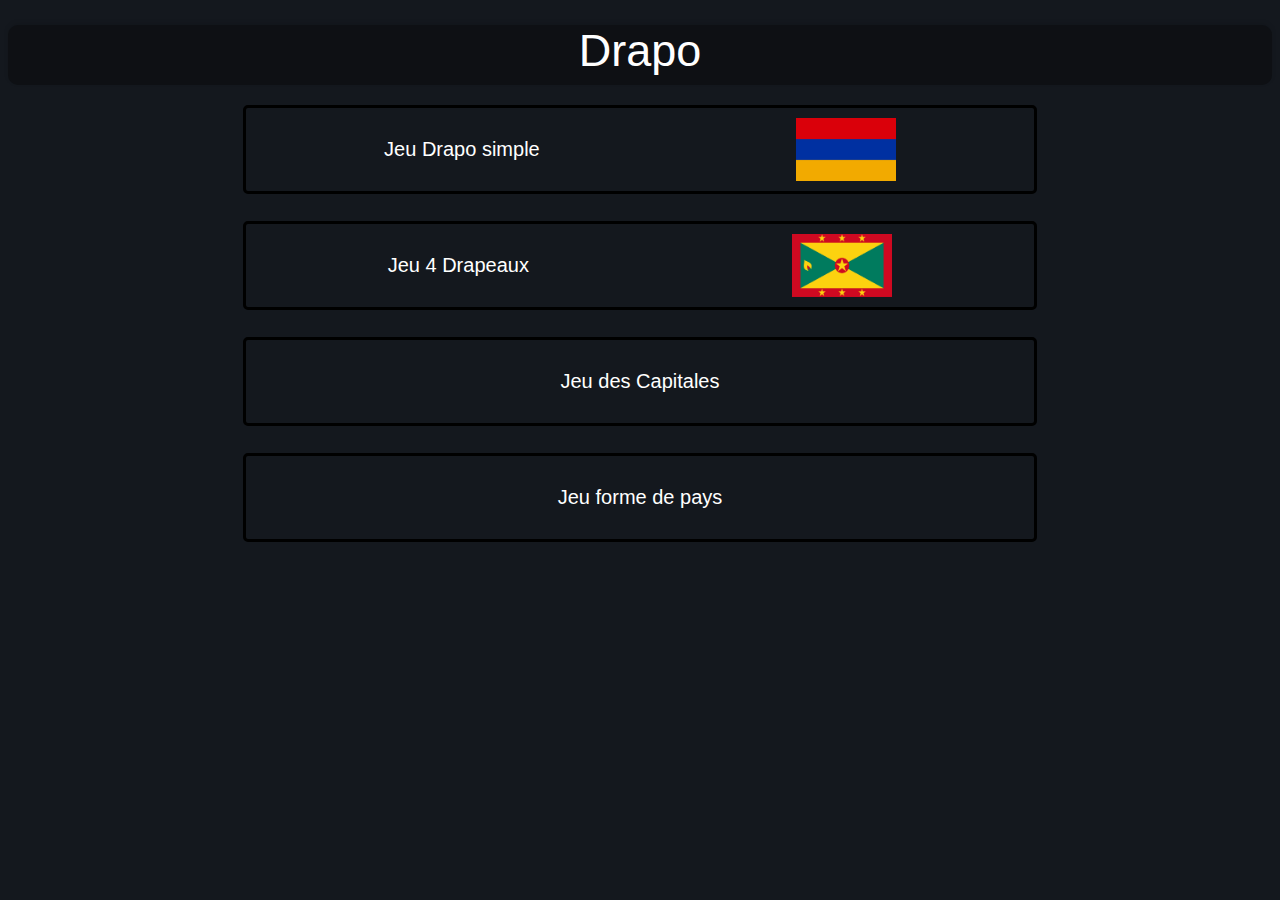
<file: index.html>
<!DOCTYPE html>
<html lang="fr">
<head>
    <meta charset="UTF-8">
    <meta name="viewport" content="width=device-width, initial-scale=1.0">
    <title>Drapo</title>
    <link href="css/index.css" type="text/css" rel="stylesheet" />

</head>
<body>
    <script src="javascript/index.js"></script>

    <div class="header" >
        <p>Drapo</p>
    </div>
    
    <a href="drapo_1.html">
        <div class="menu">
            <p>Jeu Drapo simple</p>
            <img id="randomImage1" alt="Drapeau1">
        </div>
    </a>

    <a href="drapo_2.html">
        <div class="menu">
            <p>Jeu 4 Drapeaux</p>
            <img id="randomImage2" alt="Drapeau2">
        </div>
    </a>

    <a href="capitales/capitale.html">
        <div class="menu">
            <p>Jeu des Capitales</p>
        </div>
    </a>

    <a href="shape_to_pays.html">
        <div class="menu">
            <p>Jeu forme de pays</p>
        </div>
    </a>

    <!-- <div class="copyright">
        <p>Copyright ma queue</p>
    </div> -->

    
</body>
</html>
</file>
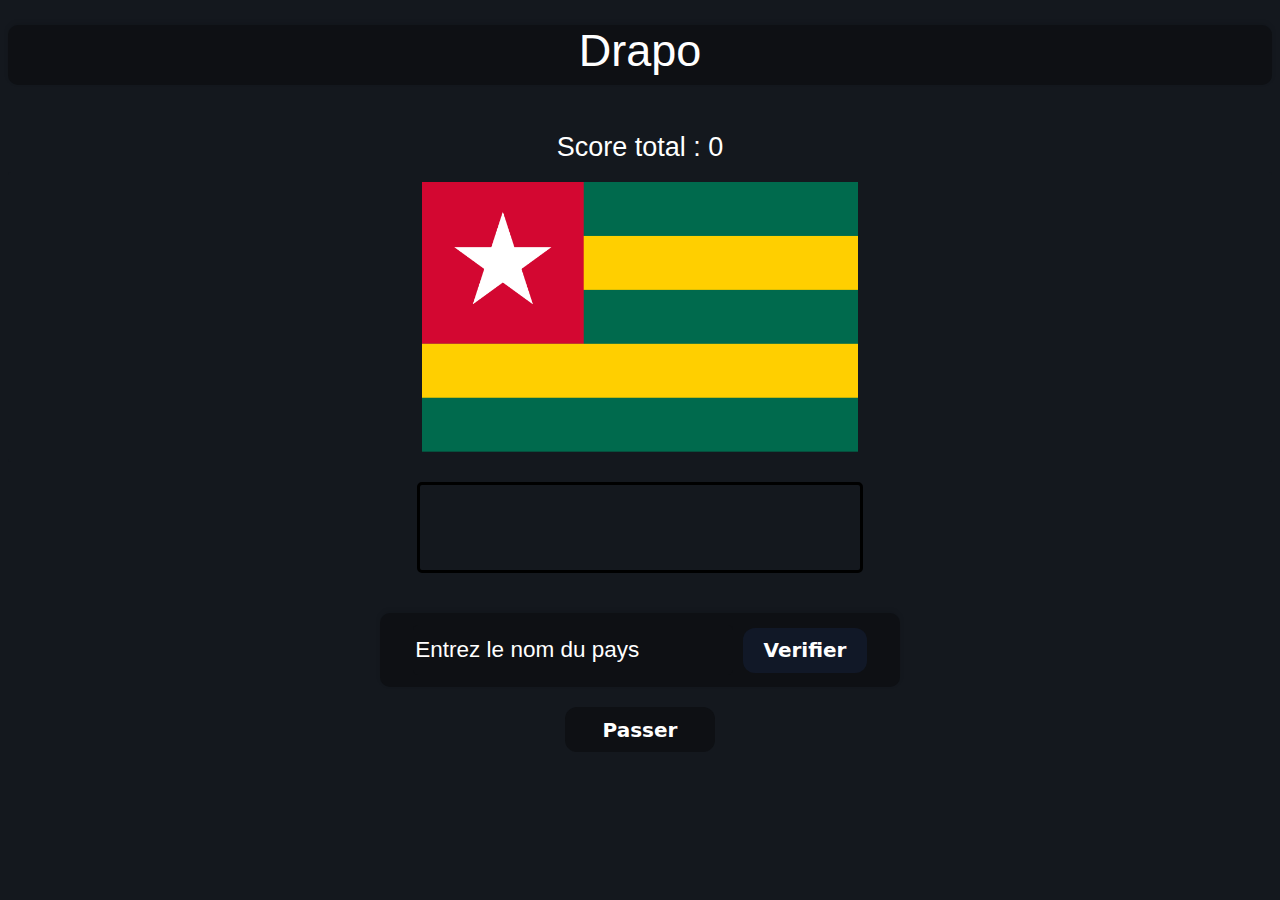
<file: drapo_1.html>
<!DOCTYPE html>
<html lang="fr">
<head>
    <meta charset="UTF-8">
    <meta name="viewport" content="width=device-width, initial-scale=1.0">
    <title>Drapo</title>
    <link href="css/drapo_1.css" type="text/css" rel="stylesheet" />

</head>
<body>
    <script src="javascript/drapo_1.js"></script>
    <div class="en-tete" >
        <p><a href="index.html">Drapo</a></p>
    </div>

    <div class="display-score">
        <p>Score total : <span id="score">0</span> </p>
    </div>

    <div id="box-drapeau">
        <img id="randomImage" alt="Drapeau">
    </div>
    
    <div class="display-box-essai" id="display-box1"></div>

    <div id="input-box" class="display-reponse">
        <input  type="text" id="text-input" placeholder="Entrez le nom du pays" autocomplete="off">
        <button  onclick="addText()">Verifier</button>
    </div>
    <div class="btn-nsp">
        <button onclick="passer()">Passer</button>
    </div>


    
</body>
</html>
</file>
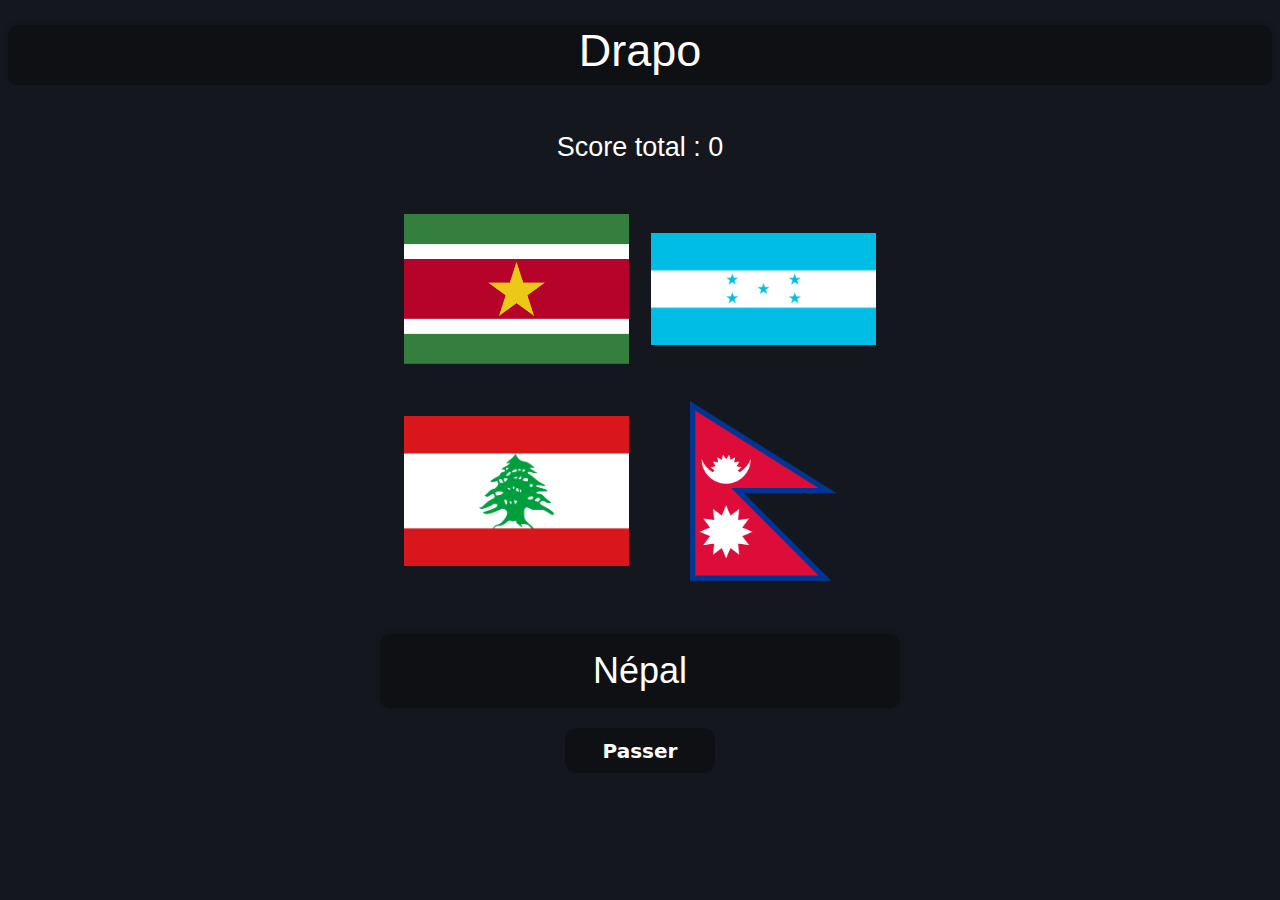
<file: drapo_2.html>
<!DOCTYPE html>
<html lang="fr">
<head>
    <meta charset="UTF-8">
    <meta name="viewport" content="width=device-width, initial-scale=1.0">
    <title>Drapo</title>
    <link href="css/drapo_2.css" type="text/css" rel="stylesheet" />

</head>
<body>
    <script src="javascript/drapo_2.js"></script>
    <div class="header" >
        <p><a href="index.html">Drapo</a></p>
    </div>

    <div class="display-score">
        <p>Score total : <span id="score-drapeau2">0</span> </p>
    </div>

    
    
    <div class="display-nom-pays" id="display-nom"></div>

    <div class="choix-drapeau">
        <div id="box-choix-drapeau1" class="box-choix-drapeau">
            <div class="image-container" id="image-container1">
                <img id="choix-drapeau1" alt="Drapeau 1" class="drapeau">
                <button class="invisible-button" id="invisible-button1" onclick="testResponse('choix-drapeau1')"></button>
            </div>

            <div class="image-container" id="image-container2">
                <img id="choix-drapeau2" alt="Drapeau 2" class="drapeau">
                <button class="invisible-button" id="invisible-button2" onclick="testResponse('choix-drapeau2')"></button>
            </div>
        </div>
    
        <div id="box-choix-drapeau2" class="box-choix-drapeau">
            <div class="image-container" id="image-container3">
                <img id="choix-drapeau3" alt="Drapeau 3" class="drapeau">
                <button class="invisible-button" id="invisible-button3" onclick="testResponse('choix-drapeau3')"></button>
            </div>

            <div class="image-container" id="image-container4">
                <img id="choix-drapeau4" alt="Drapeau 4" class="drapeau">
                <button class="invisible-button" id="invisible-button4" onclick="testResponse('choix-drapeau4')"></button>
            </div>
        </div>
    </div>
    

    <div id="input-box" class="display-reponse">
        <p id="nom-random"></p>
    </div>
    <div class="btn-nsp">
        <button onclick="testResponse('passer')">Passer</button>
    </div>


    
</body>
</html>
</file>
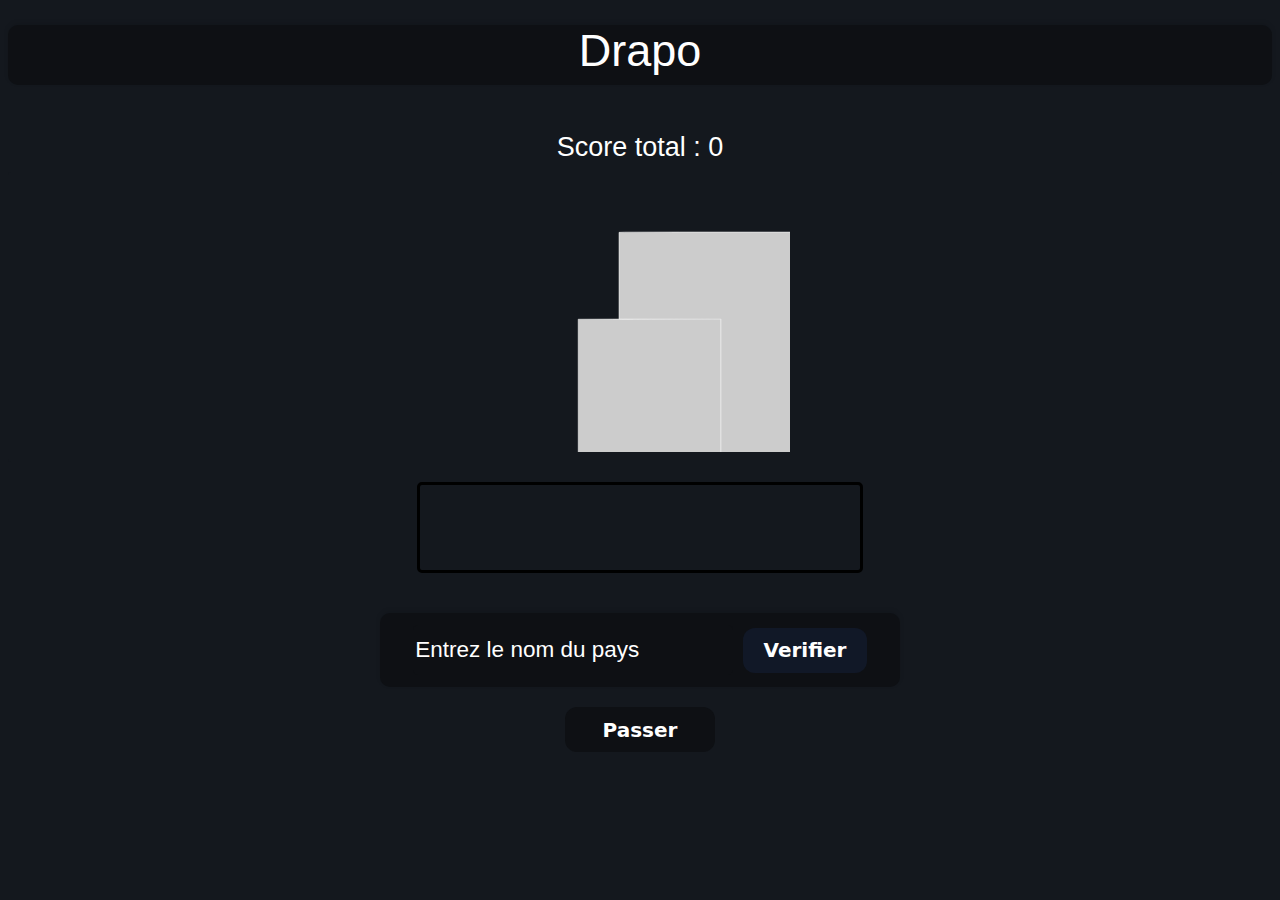
<file: shape_to_pays.html>
<!DOCTYPE html>
<html lang="fr">
<head>
    <meta charset="UTF-8">
    <meta name="viewport" content="width=device-width, initial-scale=1.0">
    <title>Drapo</title>
    <link href="css/shape_to_pays.css" type="text/css" rel="stylesheet" />

</head>
<body>
    <script src="javascript/shape_to_pays.js"></script>
    
    <div class="en-tete" >
        <p><a href="index.html">Drapo</a></p>
    </div>

    <div class="display-score">
        <p>Score total : <span id="score">0</span> </p>
    </div>

    <div id="box-drapeau">
        <img id="randomImage" alt="Drapeau">
    </div>
    
    <div class="display-box-essai" id="display-box1"></div>

    <div id="input-box" class="display-reponse">
        <input  type="text" id="text-input" placeholder="Entrez le nom du pays" autocomplete="off">
        <button  onclick="addText()">Verifier</button>
    </div>
    <div class="btn-nsp">
        <button onclick="passer()">Passer</button>
    </div>
    
</body>
</html>
</file>
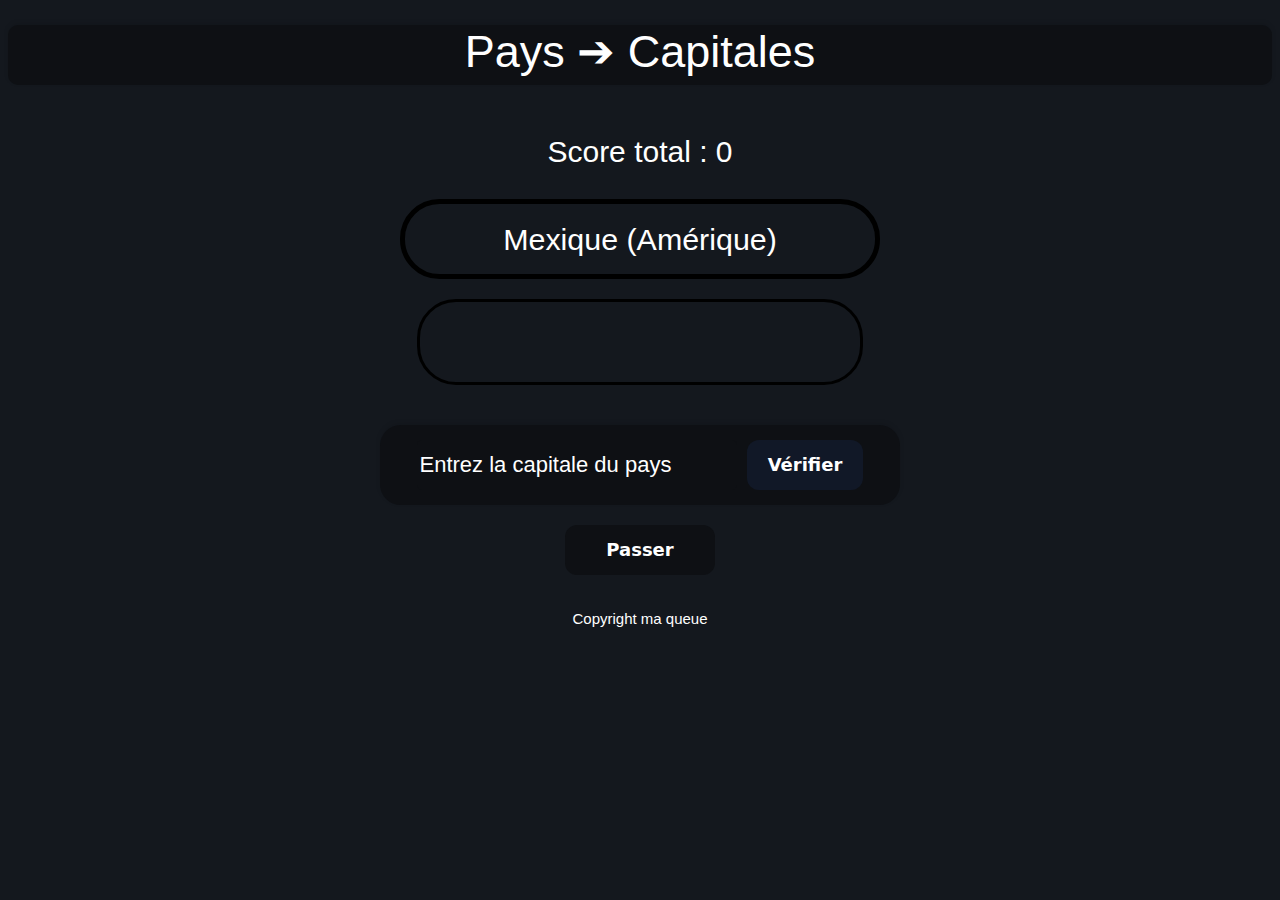
<file: capitales/capitale.html>
<!DOCTYPE html>
<html lang="fr">
<head>
    <meta charset="UTF-8">
    <meta name="viewport" content="width=device-width, initial-scale=1.0">
    <title>Pays ➔ Capitales</title>
    <link rel="stylesheet" href="CSS/style.css">
    <link rel="icon" href="picture/terre.png" type="image/x-icon">

</head>
<body>
    <div class="en-tete" >
        <p>Pays ➔ Capitales</p>
    </div>

    <div class="display-score">
        <p>Score total : <span id="score">0</span> </p>
    </div>

    <div id="Pays"></div>
    
    <div class="display-box-essai" id="display-box1"></div>

    <div id="input-box" class="display-reponse">
        <input  type="text" id="text-input" placeholder="Entrez la capitale du pays" autocomplete="off">
        <button  onclick="verifierCapitale()">Vérifier</button>
    </div>
    <div class="btn-nsp">
        <button onclick="passerPays()">Passer</button>
    </div>

    <div class="Copyright">
        <p>Copyright ma queue</p>
    </div>

    <script src="javascript/script.js"></script>
</body>
</html>
</file>
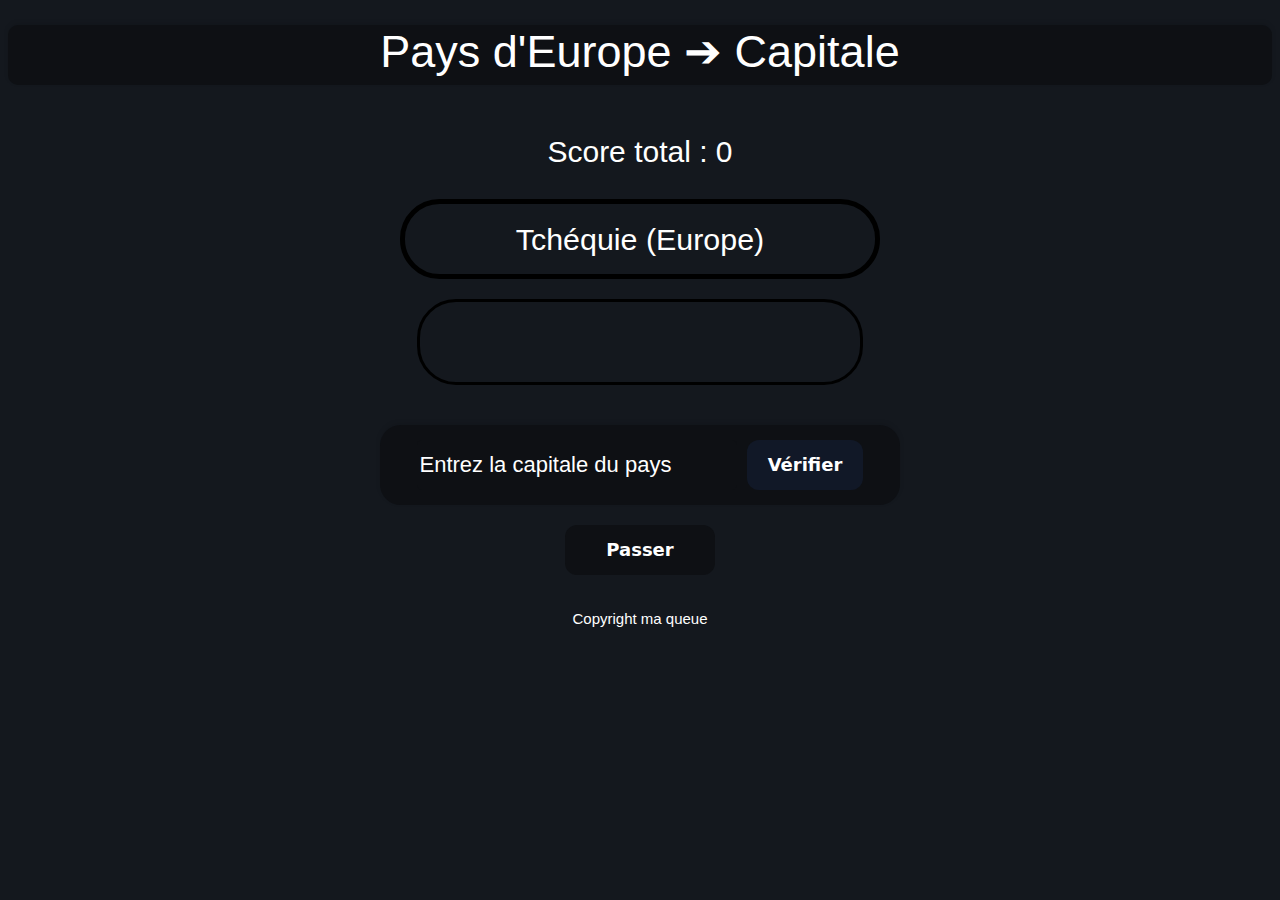
<file: capitales/capitale_europe.html>
<!DOCTYPE html>
<html lang="fr">
<head>
    <meta charset="UTF-8">
    <meta name="viewport" content="width=device-width, initial-scale=1.0">
    <title>Pays d'europe ➔ Capitale</title>
    <link rel="stylesheet" href="CSS/style.css">
    <link rel="icon" href="picture/terre.png" type="image/x-icon">

</head>
<body>
    <div class="en-tete" >
        <p>Pays d'Europe ➔ Capitale</p>
    </div>

    <div class="display-score">
        <p>Score total : <span id="score">0</span> </p>
    </div>

    <div id="Pays"></div>
    
    <div class="display-box-essai" id="display-box1"></div>

    <div id="input-box" class="display-reponse">
        <input  type="text" id="text-input" placeholder="Entrez la capitale du pays" autocomplete="off">
        <button  onclick="verifierCapitale()">Vérifier</button>
    </div>
    <div class="btn-nsp">
        <button onclick="passerPays()">Passer</button>
    </div>

    <div class="Copyright">
        <p>Copyright ma queue</p>
    </div>

    <script src="javascript/script2.js"></script>
</body>
</html>
</file>
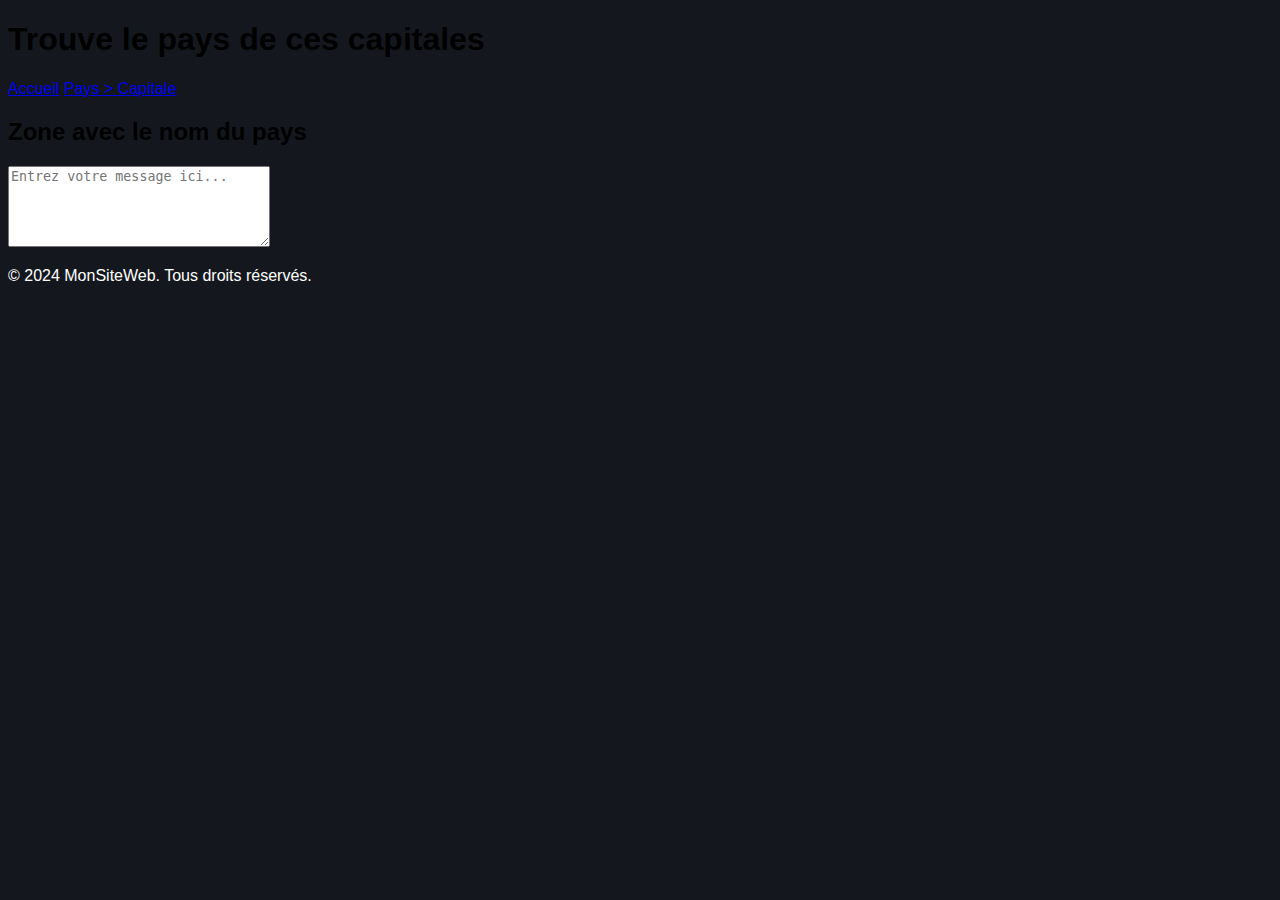
<file: capitales/Capitale_to_pays.html>
<!DOCTYPE html>
<html lang="fr">
<head>
    <meta charset="UTF-8">
    <meta name="viewport" content="width=device-width, initial-scale=1.0">
    <meta http-equiv="X-UA-Compatible" content="IE=edge">
    <title>Ma Page Web</title>
    <link rel="stylesheet" href="CSS/style.css">
</head>

<body>

<header>
    <h1>Trouve le pays de ces capitales</h1>
</header>

<nav>
    <a href="capitale.html">Accueil</a>
    <a href="Pays_to_capitale.html">Pays > Capitale</a>
</nav>

<main>
    <h2>Zone avec le nom du pays</h2>
    <p><textarea name="message" rows="5" cols="30" placeholder="Entrez votre message ici..."></textarea></p>
</main>

<footer>
    <p>&copy; 2024 MonSiteWeb. Tous droits réservés.</p>
</footer>
</body>
</html>
</file>
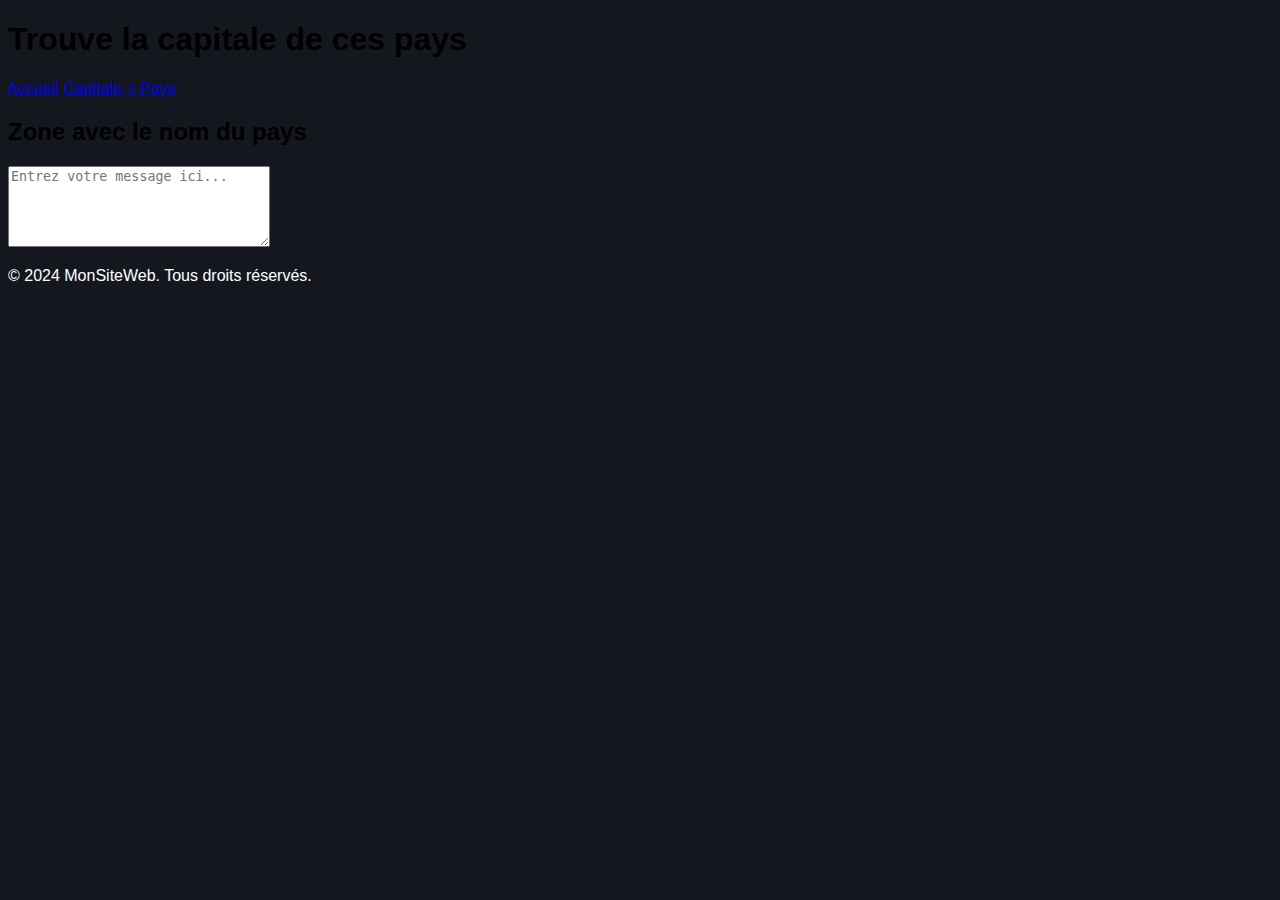
<file: capitales/Pays_to_capitale.html>
<!DOCTYPE html>
<html lang="fr">
<head>
    <meta charset="UTF-8">
    <meta name="viewport" content="width=device-width, initial-scale=1.0">
    <meta http-equiv="X-UA-Compatible" content="IE=edge">
    <title>Ma Page Web</title>
    <link rel="stylesheet" href="CSS/style.css">
</head>

<body>

<header>
    <h1>Trouve la capitale de ces pays</h1>
</header>

<nav>
    <a href="capitale.html">Accueil</a>
    <a href="Capitale_to_pays.html">Capitale > Pays</a>
</nav>

<main>
    <h2>Zone avec le nom du pays</h2>
    <p><textarea name="message" rows="5" cols="30" placeholder="Entrez votre message ici..."></textarea></p>
</main>

<footer>
    <p>&copy; 2024 MonSiteWeb. Tous droits réservés.</p>
</footer>
</body>
</html>
</file>
<file: css/index.css>
body {
    background-color: #14181e;
    font-family: sans-serif;
}
body p {
    color: white;
}
body a {
    text-decoration: none;
    color: white;
}

.header {
    background-color: #0e1014;
    border-radius: 10px;
    box-shadow: 0 -2px 5px rgba(0,0,0,0.1);
    margin-top: -20px;
    margin-bottom: 20px;
    size: auto;
    color: white;
    height: 60px;

}

.header p {
    display: flex;
    justify-content: center;
    font-size: 45px;
}

.header a {
    color: white;
    text-decoration: none;
    transition-property: text-decoration;
    text-decoration: auto;
    transition: text-decoration 0.5s ease;
}

.header a:hover {
    text-decoration: underline;
}

.menu {
    border: 3px solid #000;
    border-radius: 5px;
    background-color: #14181e;
    margin: auto;
    margin-bottom: 3vh;
    padding: 10px;
    transition: background-color 1s ease;
    overflow: hidden;
    /* height: 8vh; */
    /* width: 70vw; */
    max-width: 60vw;
    font-size: 20px;
    display: flex;
    justify-content: space-around;
}

.menup {
    text-decoration: none;
}

.menu img {
    max-width: 100px;
}

.copyright {
    color: white;
    margin-top: 20px;
    display: flex;
    justify-content: center;
    font-size: 15px;
}
</file>
<file: css/drapo_1.css>
body {
    background-color: #14181e;
    font-family: sans-serif;
}
body p {
    color: white;
}
body a {
    text-decoration: none;
    color: white;
}

.en-tete {
    background-color: #0e1014;
    border-radius: 10px;
    box-shadow: 0 -2px 5px rgba(0,0,0,0.1);
    margin-top: -20px;
    margin-bottom: 20px;
    size: auto;
    color: white;
    height: 60px;
    /* font-family: "Inter var",ui-sans-serif,system-ui,-apple-system,system-ui,"Segoe UI",Roboto,"Helvetica Neue",Arial,"Noto Sans",sans-serif,"Apple Color Emoji","Segoe UI Emoji","Segoe UI Symbol","Noto Color Emoji"; */

}

.en-tete p {
    display: flex;
    justify-content: center;
    font-size: 45px;
}

.en-tete a {
    color: white;
    text-decoration: none;
    transition-property: text-decoration;
    text-decoration: auto;
    transition: text-decoration 0.5s ease;
}

.en-tete a:hover {
    text-decoration: underline;
}

#Pays{
    border: 5px solid #000;
    border-radius: 3px;
    background-color: #14181e;
    margin: auto;
    padding: 10px;
    display: flex;
    margin-bottom: 20px; 
    height: 50px;
    width: 450px;
    justify-content: center;
    align-items: center;
    font-size: 1.5em;
    color: white;
    border-radius: 1.3em;
    font-size: 1.9em;
}

#box-drapeau {
    border-radius: 3px;
    background-color: #14181e;
    margin: 0 auto;
    padding: 10px;
    display: flex;
    margin-bottom: 20px; 
    height: 30vh;
    max-height: 275px;
}

#box-drapeau img {
    margin-left: auto;
    margin-right: auto;
    width: auto;
    transition: 1s;
}

.display-box-essai {
    border: 3px solid #000;
    border-radius: 5px;
    background-color: #14181e;
    margin: 0 auto;
    padding: 20px;
    transition: background-color 1s ease;
    overflow: hidden;
    height: 5vh;
    min-height: 1vh;
    width: 400px;
    font-size: 5vh;
}

.display-box-essai p {
    margin-top: 0px;
    color: white;
}

#input-box {
    margin-left: auto;
    margin-right: auto;
    margin-top: 40px;
    padding: 10px;
    width: 500px;
    height: 6vh;
    background-color: #f0f0f0;
    box-shadow: 0 -2px 5px rgba(0,0,0,0.1);
    background-color: #0e1014;
}

.display-reponse {
    display: flex;
    justify-content: center; /* Centre horizontalement */
    align-items: center; /* Centre verticalement */
    margin-top: 20px; /*Optionnel : ajoute un espace au-dessus */
    border-radius: 10px;
    
}

.display-reponse p {
    display: flex;
    align-items: center;
}

.display-reponse input, .display-reponse button {
    margin: 5px; /* Optionnel : ajoute un espace entre l'input et le bouton */
}

.display-reponse input {
    border-radius: 5px;
    width: 320px;
    height: 50px;
    font-size: 22px;
    background-color: #0e1014;
    color: transparent;
    border:50cm;
    box-sizing: border-box;
    border-color: grey;
    color: white;
}

.display-reponse input::placeholder {
    color: white;
    font-size: 2.5vh;
}

.display-reponse input:focus {
    outline: transparent;
    color: white;
}

.display-reponse button, .btn-nsp button {
  display: flex;
  background-color: #111827;
  border: 1px solid transparent;
  border-radius: .75rem;
  box-sizing: border-box;
  color: #FFFFFF;
  cursor: pointer;
  flex: 0 0 auto;
  font-family: "Inter var",ui-sans-serif,system-ui,-apple-system,system-ui,"Segoe UI",Roboto,"Helvetica Neue",Arial,"Noto Sans",sans-serif,"Apple Color Emoji","Segoe UI Emoji","Segoe UI Symbol","Noto Color Emoji";
  font-size: clamp(10px, 2.5vh, 20px);
  font-weight: 600;
  line-height: 1.5rem;
  padding: .75rem 1.2rem;
  text-align: center;
  align-items: center;
  text-decoration: none #6B7280 solid;
  text-decoration-thickness: auto;
  transition-duration: .2s;
  transition-property: background-color,border-color,color,fill,stroke;
  transition-timing-function: cubic-bezier(.4, 0, 0.2, 1);
  touch-action: manipulation;
  width: auto;
  height: 5vh;
}

.display-reponse button:hover ,.btn-nsp button:hover {
  background-color: #374151;
}

.display-reponse button:focus ,.btn-nsp button:focus {
  box-shadow: none;
  outline: 2px solid transparent;
  outline-offset: 2px;
}

.btn-nsp {
    margin-top: 20px;
    display: flex;
    justify-content: center;
}

.btn-nsp button {
    min-width: 150px;
    background-color: #0e1014;
    display: flex;
    justify-content: center;
}

.display-score {
    color: white;
    margin-top: 10px;
    margin-bottom: -2vh;
    display: flex;
    justify-content: center;
    font-size: 3vh;
}

.Copyright {
    color: white;
    margin-top: 20px;
    display: flex;
    justify-content: center;
    font-size: 15px;
}
</file>
<file: css/drapo_2.css>
body {
    background-color: #14181e;
    font-family: sans-serif;
}
body p {
    color: white;
}
body a {
    text-decoration: none;
    color: white;
}

.header {
    background-color: #0e1014;
    border-radius: 10px;
    box-shadow: 0 -2px 5px rgba(0,0,0,0.1);
    margin-top: -20px;
    margin-bottom: 20px;
    size: auto;
    color: white;
    height: 60px;

}

.header p {
    display: flex;
    justify-content: center;
    font-size: 45px;
}

.header a {
    color: white;
    text-decoration: none;
    transition-property: text-decoration;
    text-decoration: auto;
    transition: text-decoration 0.5s ease;
}

.header a:hover {
    text-decoration: underline;
}


.image-container {
    position: relative; /* Permet de positionner le bouton par rapport à ce conteneur */
    display: inline-block;
    border-radius: 5px;
}
.choix-drapeau {
    display: flex;
    flex-direction: column; /* Empile les éléments verticalement */
    justify-content: center; /* Centre les conteneurs verticalement */
    align-items: center; /* Centre les conteneurs horizontalement */
    height: 100%; /* Définit une hauteur de 100% de la vue pour l'empilement */
    margin: 2vh;
}
.choix-drapeau img {
    /* height: 100%; */
    height: 20vh;
    object-fit: contain;
    
}

.invisible-button {
    position: absolute;
    top: 0;
    left: 0;
    width: 100%;
    height: 100%;
    background: none;
    border: none;
    cursor: pointer; /* Garde le curseur en mode clic */
    opacity: 0; /* Rend le bouton invisible */
}


.box-choix-drapeau1, .box-choix-drapeau2 {
    display: flex;
    justify-content: center; /* Centre les éléments horizontalement */
    align-items: center; /* Centre les éléments verticalement */
    width: 100%; /*Prend la largeur complète */
    margin: 2vh;
}

.choix-drapeau img {
    width: 25vh; /* Garde la taille de l'image */
    margin: 1vh;
}



.display-box-essai {
    border: 3px solid #000;
    border-radius: 5px;
    background-color: #14181e;
    margin: 0 auto;
    padding: 20px;
    transition: background-color 1s ease;
    overflow: hidden;
    height: 5vh;
    min-height: 1vh;
    width: 400px;
    font-size: 5vh;
}

.display-box-essai p {
    margin-top: 0px;
    color: white;
}

#input-box {
    margin-left: auto;
    margin-right: auto;
    margin-top: 40px;
    padding: 10px;
    width: 75vw;
    max-width: 500px;
    height: 6vh;
    background-color: #f0f0f0;
    box-shadow: 0 -2px 5px rgba(0,0,0,0.1);
    background-color: #0e1014;
}

.display-reponse {
    display: flex;
    justify-content: center; /* Centre horizontalement */
    align-items: center; /* Centre verticalement */
    margin-top: 20px; /*Optionnel : ajoute un espace au-dessus */
    border-radius: 10px;
    
}

.display-reponse p {
    display: flex;
    align-items: center;
    font-size: 4vh;
}

.display-reponse input, .display-reponse button {
    margin: 5px; /* Optionnel : ajoute un espace entre l'input et le bouton */
}

.display-reponse input {
    border-radius: 5px;
    width: 320px;
    height: 50px;
    font-size: 22px;
    background-color: #0e1014;
    color: transparent;
    border:50cm;
    box-sizing: border-box;
    border-color: grey;
    color: white;
}

.display-reponse input::placeholder {
    color: white;
    font-size: 2.5vh;
}

.display-reponse input:focus {
    outline: transparent;
    color: white;
}

.display-reponse button, .btn-nsp button {
  display: flex;
  background-color: #111827;
  border: 1px solid transparent;
  border-radius: .75rem;
  box-sizing: border-box;
  color: #FFFFFF;
  cursor: pointer;
  flex: 0 0 auto;
  font-family: "Inter var",ui-sans-serif,system-ui,-apple-system,system-ui,"Segoe UI",Roboto,"Helvetica Neue",Arial,"Noto Sans",sans-serif,"Apple Color Emoji","Segoe UI Emoji","Segoe UI Symbol","Noto Color Emoji";
  font-size: clamp(10px, 2.5vh, 20px);
  font-weight: 600;
  line-height: 1.5rem;
  padding: .75rem 1.2rem;
  text-align: center;
  align-items: center;
  text-decoration: none #6B7280 solid;
  text-decoration-thickness: auto;
  transition-duration: .2s;
  transition-property: background-color,border-color,color,fill,stroke;
  transition-timing-function: cubic-bezier(.4, 0, 0.2, 1);
  touch-action: manipulation;
  width: auto;
  height: 5vh;
}

.display-reponse button:hover ,.btn-nsp button:hover {
  background-color: #374151;
}

.display-reponse button:focus ,.btn-nsp button:focus {
  box-shadow: none;
  outline: 2px solid transparent;
  outline-offset: 2px;
}

.btn-nsp {
    margin-top: 20px;
    display: flex;
    justify-content: center;
}

.btn-nsp button {
    min-width: 150px;
    background-color: #0e1014;
    display: flex;
    justify-content: center;
}

.display-score {
    color: white;
    margin-top: 10px;
    margin-bottom: -2vh;
    display: flex;
    justify-content: center;
    font-size: 3vh;
}

.Copyright {
    color: white;
    margin-top: 20px;
    display: flex;
    justify-content: center;
    font-size: 15px;
}
</file>
<file: css/shape_to_pays.css>
body {
  background-color: #14181e;
  font-family: sans-serif;
}
body p {
  color: white;
}
body a {
  text-decoration: none;
  color: white;
}

.en-tete {
  background-color: #0e1014;
  border-radius: 10px;
  box-shadow: 0 -2px 5px rgba(0,0,0,0.1);
  margin-top: -20px;
  margin-bottom: 20px;
  size: auto;
  color: white;
  height: 60px;
  /* font-family: "Inter var",ui-sans-serif,system-ui,-apple-system,system-ui,"Segoe UI",Roboto,"Helvetica Neue",Arial,"Noto Sans",sans-serif,"Apple Color Emoji","Segoe UI Emoji","Segoe UI Symbol","Noto Color Emoji"; */

}

.en-tete p {
  display: flex;
  justify-content: center;
  font-size: 45px;
}

.en-tete a {
  color: white;
  text-decoration: none;
  transition-property: text-decoration;
  text-decoration: auto;
  transition: text-decoration 0.5s ease;
}

.en-tete a:hover {
  text-decoration: underline;
}

#Pays{
  border: 5px solid #000;
  border-radius: 3px;
  background-color: #14181e;
  margin: auto;
  padding: 10px;
  display: flex;
  margin-bottom: 20px; 
  height: 50px;
  width: 450px;
  justify-content: center;
  align-items: center;
  font-size: 1.5em;
  color: white;
  border-radius: 1.3em;
  font-size: 1.9em;
}

#box-drapeau {
  border-radius: 3px;
  background-color: #14181e;
  margin: 0 auto;
  padding: 10px;
  display: flex;
  margin-bottom: 20px; 
  height: 30vh;
  max-height: 275px;
}

#box-drapeau img {
  margin-left: auto;
  margin-right: auto;
  width: auto;
  transition: 1s;
}

.display-box-essai {
  border: 3px solid #000;
  border-radius: 5px;
  background-color: #14181e;
  margin: 0 auto;
  padding: 20px;
  transition: background-color 1s ease;
  overflow: hidden;
  height: 5vh;
  min-height: 1vh;
  width: 400px;
  font-size: 5vh;
}

.display-box-essai p {
  margin-top: 0px;
  color: white;
}

#input-box {
  margin-left: auto;
  margin-right: auto;
  margin-top: 40px;
  padding: 10px;
  width: 500px;
  height: 6vh;
  background-color: #f0f0f0;
  box-shadow: 0 -2px 5px rgba(0,0,0,0.1);
  background-color: #0e1014;
}

.display-reponse {
  display: flex;
  justify-content: center; /* Centre horizontalement */
  align-items: center; /* Centre verticalement */
  margin-top: 20px; /*Optionnel : ajoute un espace au-dessus */
  border-radius: 10px;
  
}

.display-reponse p {
  display: flex;
  align-items: center;
}

.display-reponse input, .display-reponse button {
  margin: 5px; /* Optionnel : ajoute un espace entre l'input et le bouton */
}

.display-reponse input {
  border-radius: 5px;
  width: 320px;
  height: 50px;
  font-size: 22px;
  background-color: #0e1014;
  color: transparent;
  border:50cm;
  box-sizing: border-box;
  border-color: grey;
  color: white;
}

.display-reponse input::placeholder {
  color: white;
  font-size: 2.5vh;
}

.display-reponse input:focus {
  outline: transparent;
  color: white;
}

.display-reponse button, .btn-nsp button {
display: flex;
background-color: #111827;
border: 1px solid transparent;
border-radius: .75rem;
box-sizing: border-box;
color: #FFFFFF;
cursor: pointer;
flex: 0 0 auto;
font-family: "Inter var",ui-sans-serif,system-ui,-apple-system,system-ui,"Segoe UI",Roboto,"Helvetica Neue",Arial,"Noto Sans",sans-serif,"Apple Color Emoji","Segoe UI Emoji","Segoe UI Symbol","Noto Color Emoji";
font-size: clamp(10px, 2.5vh, 20px);
font-weight: 600;
line-height: 1.5rem;
padding: .75rem 1.2rem;
text-align: center;
align-items: center;
text-decoration: none #6B7280 solid;
text-decoration-thickness: auto;
transition-duration: .2s;
transition-property: background-color,border-color,color,fill,stroke;
transition-timing-function: cubic-bezier(.4, 0, 0.2, 1);
touch-action: manipulation;
width: auto;
height: 5vh;
}

.display-reponse button:hover ,.btn-nsp button:hover {
background-color: #374151;
}

.display-reponse button:focus ,.btn-nsp button:focus {
box-shadow: none;
outline: 2px solid transparent;
outline-offset: 2px;
}

.btn-nsp {
  margin-top: 20px;
  display: flex;
  justify-content: center;
}

.btn-nsp button {
  min-width: 150px;
  background-color: #0e1014;
  display: flex;
  justify-content: center;
}

.display-score {
  color: white;
  margin-top: 10px;
  margin-bottom: -2vh;
  display: flex;
  justify-content: center;
  font-size: 3vh;
}

.Copyright {
  color: white;
  margin-top: 20px;
  display: flex;
  justify-content: center;
  font-size: 15px;
}
</file>
<file: capitales/CSS/style.css>
body {
    background-color: #14181e;
    font-family: sans-serif;
}
body p {
    color: white;
}
.en-tete {
    background-color: #0e1014;
    border-radius: 10px;
    box-shadow: 0 -2px 5px rgba(0,0,0,0.1);
    margin-top: -20px;
    margin-bottom: 20px;
    size: auto;
    color: white;
    height: 60px;
}
.en-tete p {
    display: flex;
    justify-content: center;
    font-size: 45px;
}
.display-box-essai {
    border: 3px solid #000;
    border-radius: 5px;
    background-color: #14181e;
    margin: 0 auto;
    padding: 20px;
    transition: background-color 1s ease;
    overflow: hidden;
    height: 40px;
    width: 400px;
    font-size: 30px;
    border-radius: 1.3em;
    display: flex;
    justify-content: center;
    align-items: center;    
}

.display-box-essai p {
    margin-top: -5px;
    color: white;
}

#box-drapeau {
    border: 5px solid #000;
    border-radius: 3px;
    background-color: #14181e;
    margin: 0 auto;
    padding: 10px;
    display: flex;
    margin-bottom: 20px; 
    height: 225px;
    width: 450px;
}

#Pays{
    border: 5px solid #000;
    border-radius: 3px;
    background-color: #14181e;
    margin: auto;
    padding: 10px;
    display: flex;
    margin-bottom: 20px; 
    height: 50px;
    width: 450px;
    justify-content: center;
    align-items: center;
    font-size: 1.5em;
    color: white;
    border-radius: 1.3em;
    font-size: 1.9em;
}

#box-drapeau img {
    margin-left: auto;
    margin-right: auto;
    width: auto;
}
#input-box {
    margin-left: auto;
    margin-right: auto;
    margin-top: 40px;
    padding: 10px;
    width: 500px;
    background-color: #f0f0f0;
    box-shadow: 0 -2px 5px rgba(0,0,0,0.1);
    background-color: #0e1014;
    border-radius: 1.3em;
}
.display-reponse {
    display: flex;
    justify-content: center; /* Centre horizontalement */
    align-items: center; /* Centre verticalement */
    margin-top: 20px; /* Optionnel : ajoute un espace au-dessus */
    border-radius: 10px;
    
}
.display-reponse input, .display-reponse button {
    margin: 5px; /* Optionnel : ajoute un espace entre l'input et le bouton */
}
.display-reponse input {
    border-radius: 5px;
    width: 320px;
    height: 50px;
    font-size: 22px;
    background-color: #0e1014;
    color: transparent;
    border:50cm;
    box-sizing: border-box;
    border-color: grey;
    color: white;

}
.display-reponse input::placeholder {
    color: white;
}
.display-reponse input:focus {
    outline: transparent;
    color: white;
}

.display-reponse button, .btn-nsp button {
  background-color: #111827;
  border: 1px solid transparent;
  border-radius: .75rem;
  box-sizing: border-box;
  color: #FFFFFF;
  cursor: pointer;
  flex: 0 0 auto;
  font-family: "Inter var",ui-sans-serif,system-ui,-apple-system,system-ui,"Segoe UI",Roboto,"Helvetica Neue",Arial,"Noto Sans",sans-serif,"Apple Color Emoji","Segoe UI Emoji","Segoe UI Symbol","Noto Color Emoji";
  font-size: 1.125rem;
  font-weight: 600;
  line-height: 1.5rem;
  padding: .75rem 1.2rem;
  text-align: center;
  text-decoration: none #6B7280 solid;
  text-decoration-thickness: auto;
  transition-duration: .2s;
  transition-property: background-color,border-color,color,fill,stroke;
  transition-timing-function: cubic-bezier(.4, 0, 0.2, 1);
  touch-action: manipulation;
  width: auto;
}
.display-reponse button:hover ,.btn-nsp button:hover {
  background-color: #374151;
}
.display-reponse button:focus ,.btn-nsp button:focus {
  box-shadow: none;
  outline: 2px solid transparent;
  outline-offset: 2px;
}
.btn-nsp {
    margin-top: 20px;
    display: flex;
    justify-content: center;
}
.btn-nsp button {
    min-width: 150px;
    background-color: #0e1014;
}

.display-score {
    color: white;
    margin-top: 10px;
    display: flex;
    justify-content: center;
    font-size: 30px;
}

.Copyright {
    color: white;
    margin-top: 20px;
    display: flex;
    justify-content: center;
    font-size: 15px;
}
</file>
